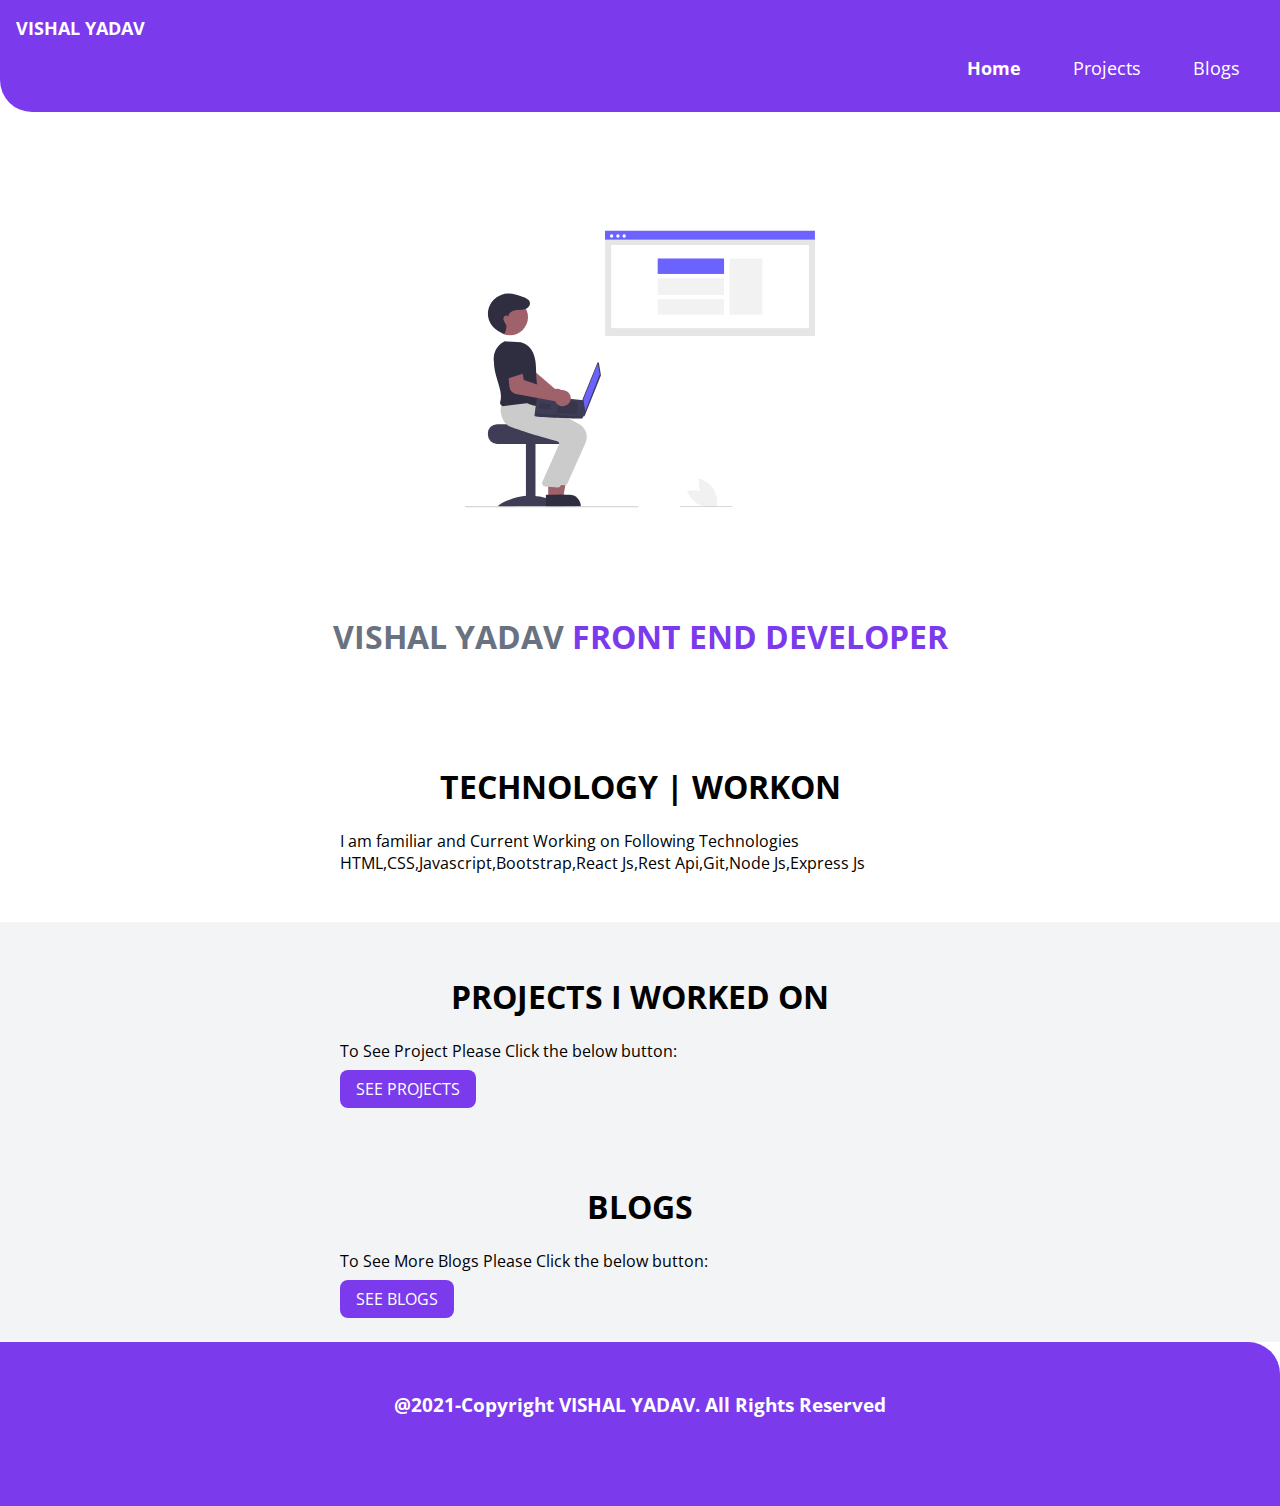
<file: index.html>
<!DOCTYPE html>
<html lang="en">
<head>
    <meta charset="UTF-8">
    <meta http-equiv="X-UA-Compatible" content="IE=edge">
    <meta name="viewport" content="width=device-width, initial-scale=1.0">
    <title>Home</title>
    <link rel="stylesheet" href="style.css">
    <link rel="stylesheet" href="https://use.fontawesome.com/releases/v5.15.3/css/all.css" integrity="sha384-SZXxX4whJ79/gErwcOYf+zWLeJdY/qpuqC4cAa9rOGUstPomtqpuNWT9wdPEn2fk" crossorigin="anonymous">
</head>
<body>
    <nav class="navigation container">
        <div class="nav-brand">
            VISHAL YADAV
        </div>
        <ul class="list-non-bullet nav-pills">
            <li class="list-item-inline">
                <a class="link link-active" href="/">Home</a>
            </li>
            <li class="list-item-inline">
                <a class="link " href="./projects.html">Projects</a>
            </li>
            <li class="list-item-inline">
                <a class="link" href="./blogs.html">Blogs</a>
            </li>
        </ul>
    </nav>
    <header class="hero">
        <img class="hero-img" src="/img/wb.svg" alt="" style="height:50vh ;width:50vw;">
        <h1 class="hero-heading">VISHAL YADAV <span class="heading-inverted">FRONT END DEVELOPER</span> </h1>
    </header>
    <section class="section">
        <div class="container container-center">
            <h1>TECHNOLOGY | WORKON</h1>
            <p>I am familiar and Current Working on Following Technologies
            HTML,CSS,Javascript,Bootstrap,React Js,Rest Api,Git,Node Js,Express Js</p>
        </div>
    </section>

    <section class="section ow">
        <div class="container container-center">
            <h1>PROJECTS I WORKED ON</h1>
            <p>To See Project Please Click the below button:</p>
            <a href="/projects.html" class="link link-primary">SEE PROJECTS</a>
        </div>
    </section>
    <section class="section ow">
        <div class="container container-center">
            <h1>BLOGS</h1>
            <p>To See More Blogs Please Click the below button:</p>
            <a href="/blogs.html" class="link link-primary">SEE BLOGS</a>
            
        </div>
    </section>
    <footer class="footer">
        <h3 class="footer-header">@2021-Copyright VISHAL YADAV. All Rights Reserved</h3>
        <ul class="social-links list-non-bullet">
            <li class="list-item-inline"> <a class="link" href="https://github.com/iamvishaldev"><i class="fab fa-github fa-2x"></i></a></li>
            <li  class="list-item-inline"> <a class="link" href="https://www.linkedin.com/in/vishal-yadav-5138391a0/"><i class="fab fa-linkedin fa-2x"></i></a></li>
            <li  class="list-item-inline"> <a class="link" href="https://www.instagram.com/vishal_yadav16_/"><i class="fab fa-instagram fa-2x"></i></a></li>
        </ul>
    </footer>
</body>
</html>
</file>
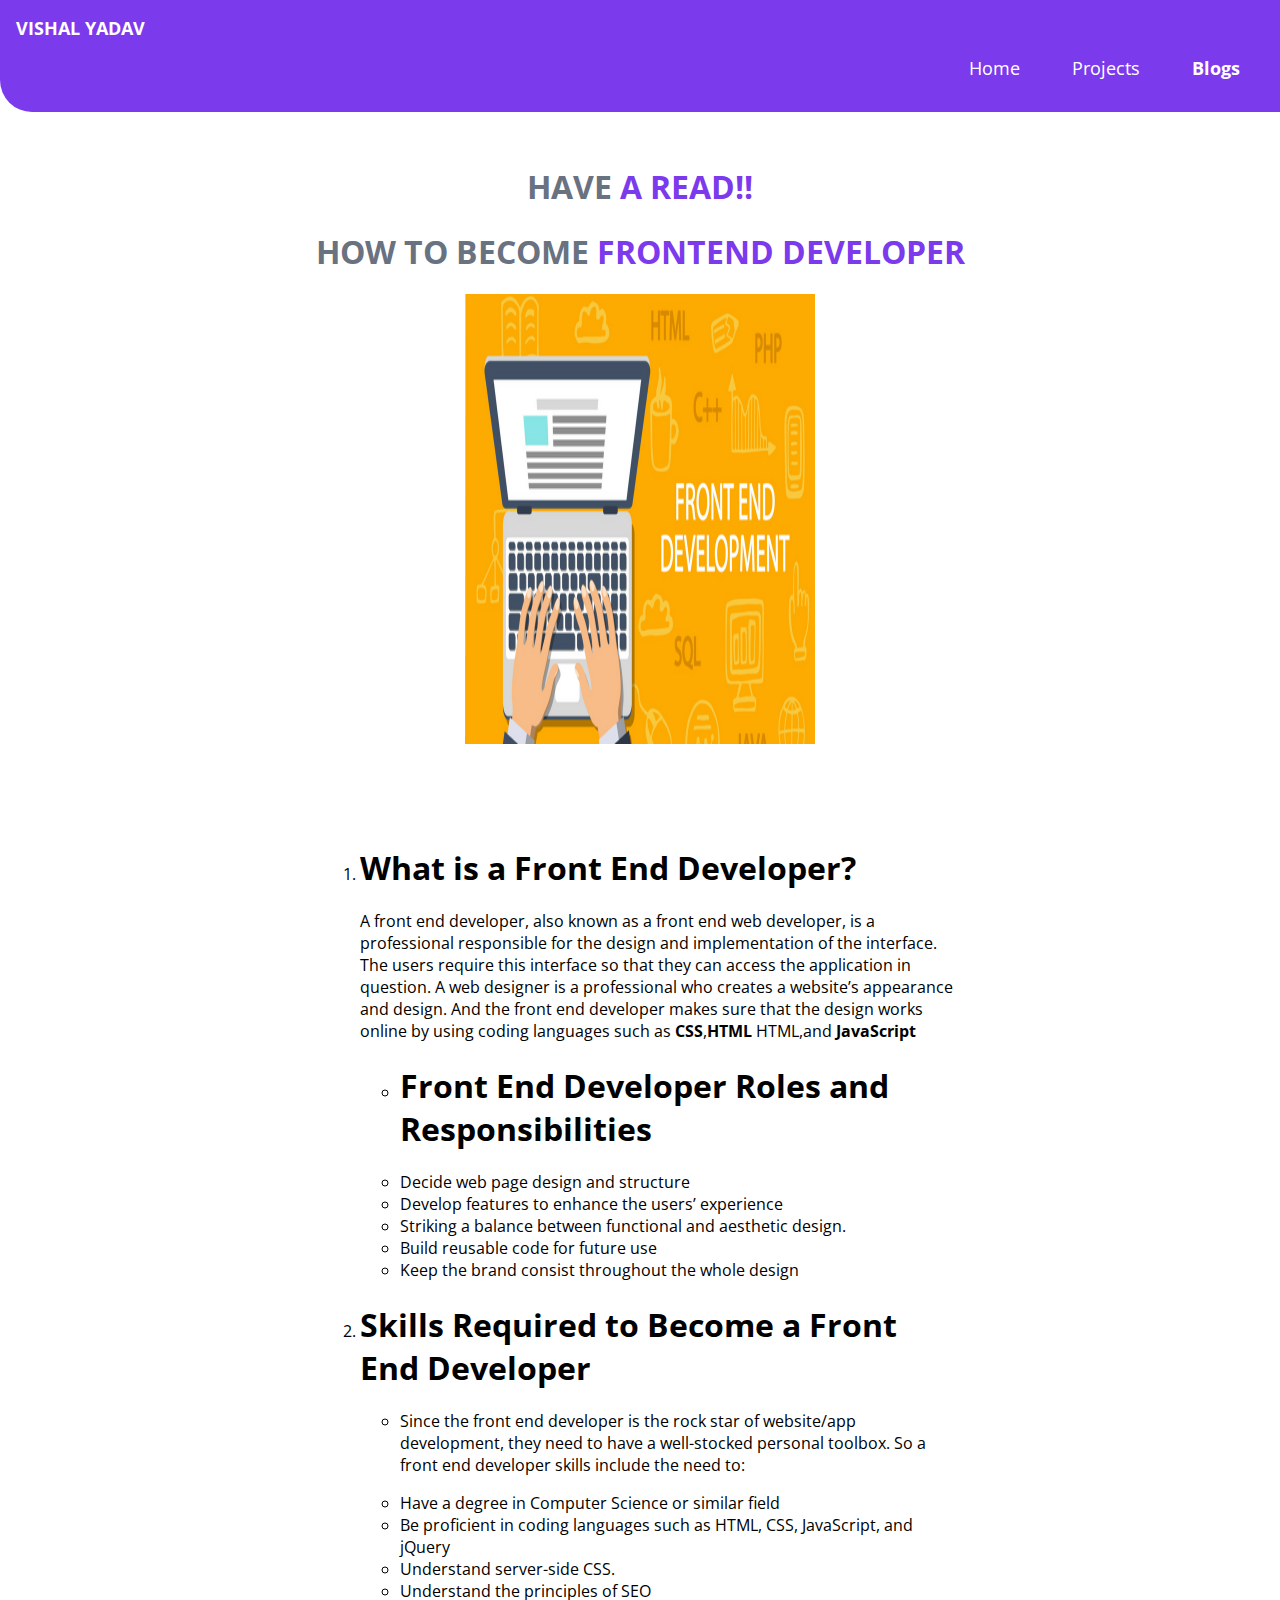
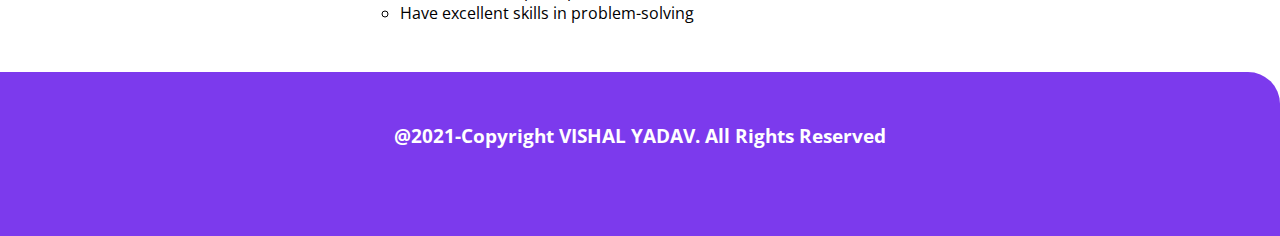
<file: blogs.html>
<!DOCTYPE html>
<html lang="en">
<head>
    <meta charset="UTF-8">
    <meta http-equiv="X-UA-Compatible" content="IE=edge">
    <meta name="viewport" content="width=device-width, initial-scale=1.0">
    <title>Blogs</title>
    <link rel="stylesheet" href="style.css">
    <link rel="stylesheet" href="https://use.fontawesome.com/releases/v5.15.3/css/all.css" integrity="sha384-SZXxX4whJ79/gErwcOYf+zWLeJdY/qpuqC4cAa9rOGUstPomtqpuNWT9wdPEn2fk" crossorigin="anonymous">

</head>
<body>
    <nav class="navigation container">
        <div class="nav-brand">
            VISHAL YADAV
        </div>
        <ul class="list-non-bullet nav-pills">
            <li class="list-item-inline">
                <a class="link " href="/">Home</a>
            </li>
            <li class="list-item-inline">
                <a class="link " href="./projects.html">Projects</a>
            </li>
            <li class="list-item-inline">
                <a class="link link-active " href="./blogs.html">Blogs</a>
            </li>
        </ul>
    </nav>
    <header class="hero">
        <h1 class="hero-heading">HAVE <span class="heading-inverted">A READ!!</span> </h1>
        <h1 class="hero-heading">HOW TO BECOME <span class="heading-inverted">FRONTEND DEVELOPER</span> </h1>
        <img class="hero-img" src="/img/Fed.png" alt="" style="height:50vh ;width:50vw;">
    </header>

    <!-- Blog Details -->

    <ol >
        <div class="container container-center padding-md">
        <li>
            <h1>What is a Front End Developer?</h1>
       
        <p> A front end developer, also known as a front end web developer, is a professional responsible for the design and implementation of the interface. The users require this interface so that they can access the application in question. A web designer is a professional who creates a website’s appearance and design. And the front end developer makes sure that the design works online by using coding languages such as <strong>CSS</strong>,<strong>HTML</strong> HTML,and <strong>JavaScript</strong> </p>
        <!-- <a href="https://replit.com/@iamvishaldev/My-first-repl#index.js" class="link link-primary">LIVE PROJECTS</a>
        <a href="https://github.com/iamvishaldev/Vishal-Cli-quiz-app" class="link link-grey">View Source</a> -->
        </li>
        <ul>
        <li>
            <h1>Front End Developer Roles and Responsibilities</h1>
            <li>Decide web page design and structure</li>
            <li>Develop features to enhance the users’ experience</li>
            <li>Striking a balance between functional and aesthetic design.</li>
            <li>Build reusable code for future use</li>
            <li>Keep the brand consist throughout the whole design</li>
        </li>
    </ul>

    <li>
        <h1>Skills Required to Become a Front End Developer</h1>
        <ul>
            <li>
                <p>Since the front end developer is the rock star of website/app development, they need to have a well-stocked personal toolbox. So a front end developer skills include the need to:</p>
    
                <li>Have a degree in Computer Science or similar field</li>
                <li>Be proficient in coding languages such as HTML, CSS, JavaScript, and jQuery</li>
                <li>Understand server-side CSS.</li>
                <li>Understand the principles of SEO</li>
                <li>Have excellent skills in problem-solving</li>
            </li>
        </ul>
    </li>
</div>
</ol>

    <footer class="footer">
        <h3 class="footer-header">@2021-Copyright VISHAL YADAV. All Rights Reserved</h3>
        <ul class="social-links list-non-bullet">
            <li class="list-item-inline"> <a class="link" href="https://github.com/iamvishaldev"><i class="fab fa-github fa-2x"></i></a></li>
            <li  class="list-item-inline"> <a class="link" href="https://www.linkedin.com/in/vishal-yadav-5138391a0/"><i class="fab fa-linkedin fa-2x"></i></a></li>
            <li  class="list-item-inline"> <a class="link" href="https://www.instagram.com/vishal_yadav16_/"><i class="fab fa-instagram fa-2x"></i></a></li>
        </ul>
    </footer>
</body>
</html>
</file>
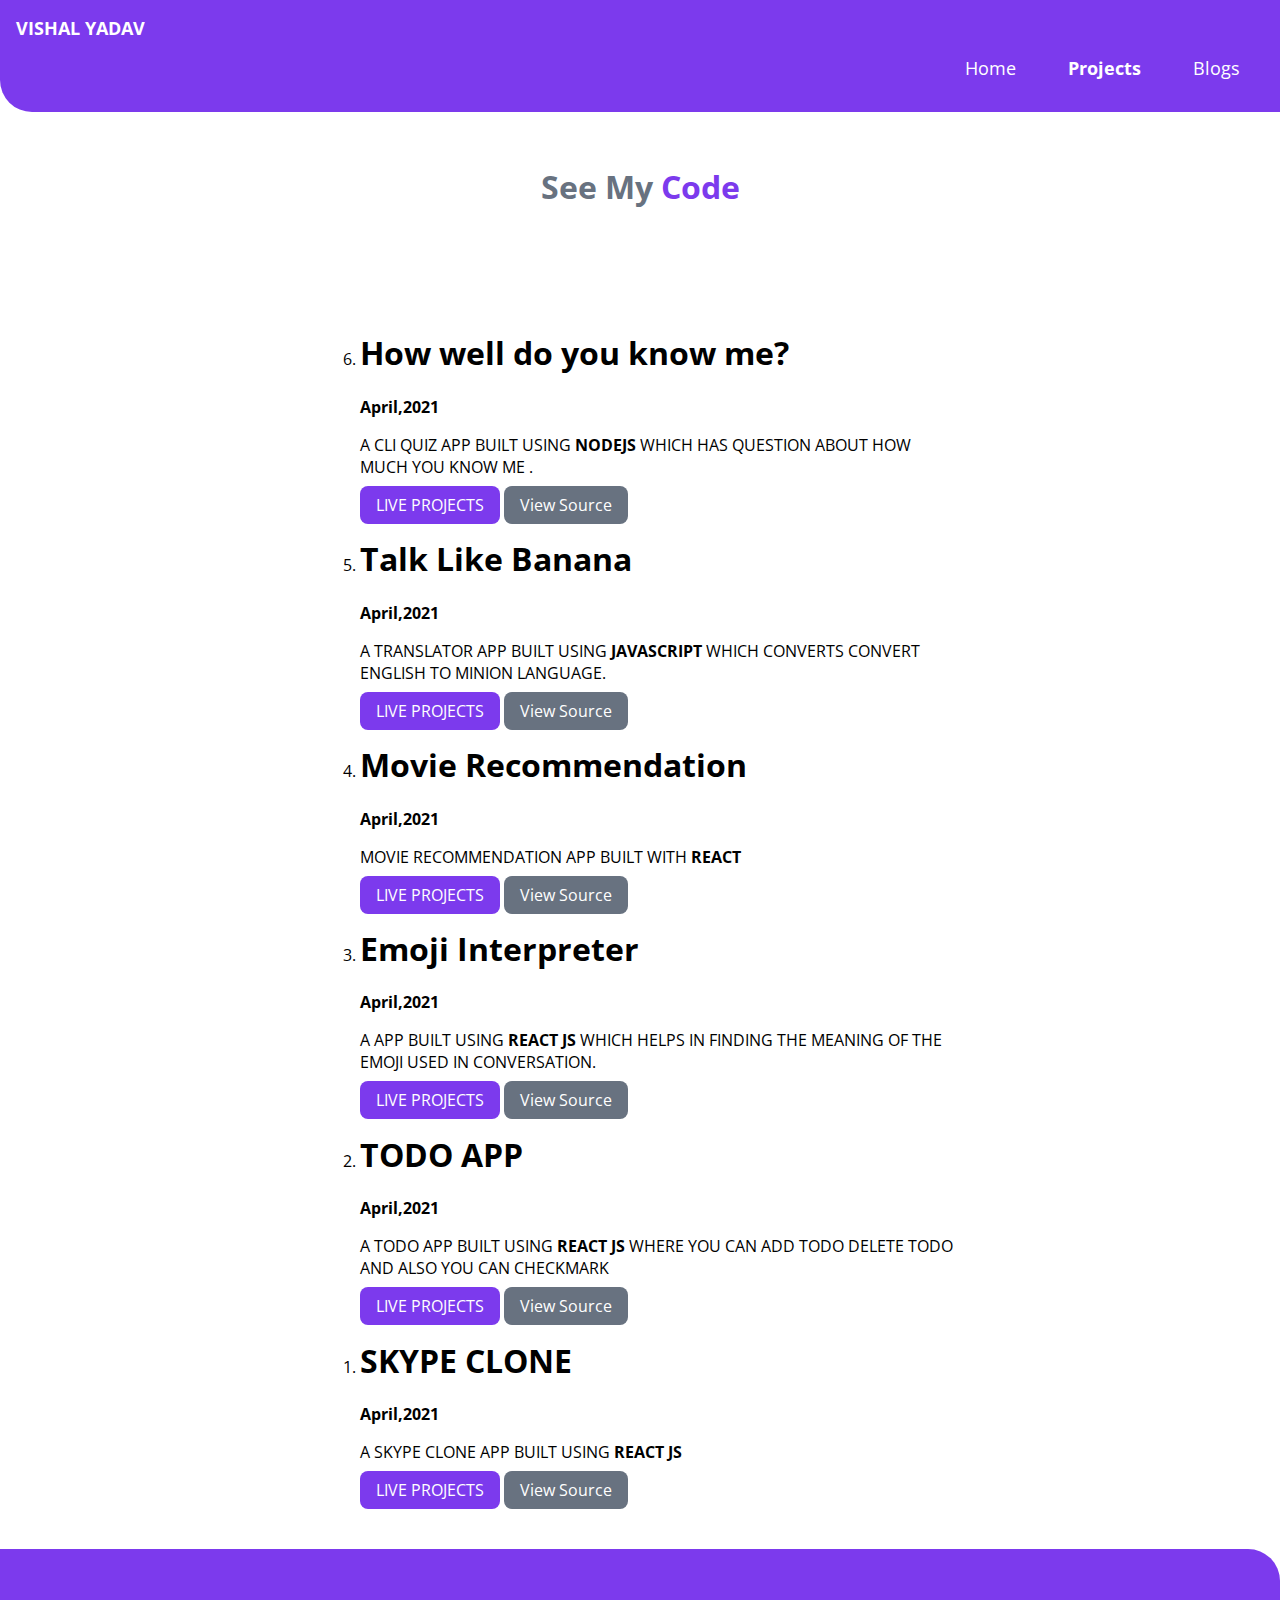
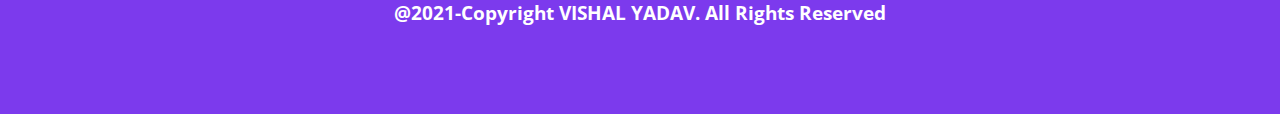
<file: projects.html>
<!DOCTYPE html>
<html lang="en">
<head>
    <meta charset="UTF-8">
    <meta http-equiv="X-UA-Compatible" content="IE=edge">
    <meta name="viewport" content="width=device-width, initial-scale=1.0">
    <title>Projects</title>
    <link rel="stylesheet" href="style.css">
    <link rel="stylesheet" href="https://use.fontawesome.com/releases/v5.15.3/css/all.css" integrity="sha384-SZXxX4whJ79/gErwcOYf+zWLeJdY/qpuqC4cAa9rOGUstPomtqpuNWT9wdPEn2fk" crossorigin="anonymous">
</head>
<body>
    <nav class="navigation container">
        <div class="nav-brand">
            VISHAL YADAV
        </div>
        <ul class="list-non-bullet nav-pills">
            <li class="list-item-inline">
                <a class="link " href="/">Home</a>
            </li>
            <li class="list-item-inline">
                <a class="link link-active" href="./projects.html">Projects</a>
            </li>
            <li class="list-item-inline">
                <a class="link " href="./blogs.html">Blogs</a>
            </li>
        </ul>
    </nav>
    <header class="hero">
        <h1 class="hero-heading">See My <span class="heading-inverted">Code</span> </h1>
    </header>

    <ol reversed>
        <div class="container container-center padding-md">
        <li>
            <h1>How well do you know me?</h1>
        <strong>April,2021</strong>
        <p> A CLI QUIZ APP BUILT USING <strong>NODEJS</strong> WHICH HAS QUESTION ABOUT HOW MUCH YOU KNOW ME .</p>
        <a href="https://replit.com/@iamvishaldev/My-first-repl#index.js" class="link link-primary">LIVE PROJECTS</a>
        <a href="https://github.com/iamvishaldev/Vishal-Cli-quiz-app" class="link link-grey">View Source</a>
        </li>
        

    <li >
        <h1>Talk Like Banana</h1>
        <strong>April,2021</strong>
        <p>A TRANSLATOR APP BUILT USING <strong>JAVASCRIPT</strong> WHICH CONVERTS CONVERT ENGLISH TO MINION LANGUAGE.</p>
        <a href="https://talklikebananas.netlify.app/" class="link link-primary">LIVE PROJECTS</a>
        <a href="https://github.com/iamvishaldev/Talk-Like-Banana" class="link link-grey">View Source</a>
    </li>

    <li>
        <h1>Movie Recommendation</h1>
        <strong>April,2021</strong>
        <p>MOVIE RECOMMENDATION APP BUILT WITH <strong>REACT</strong></p>
        <a href="https://priceless-swanson-7cdc78.netlify.app/" class="link link-primary">LIVE PROJECTS</a>
        <a href="https://github.com/iamvishaldev/Movie-Recommendation" class="link link-grey">View Source</a>
    </li>
    <li>
        <h1>Emoji Interpreter</h1>
        <strong>April,2021</strong>
        <p>A APP BUILT USING <strong>REACT JS</strong> WHICH HELPS IN FINDING THE MEANING OF THE EMOJI USED IN CONVERSATION.</p>
        <a href="https://codesandbox.io/s/github/iamvishaldev/EmojiInterpreter" class="link link-primary">LIVE PROJECTS</a>
        <a href="https://github.com/iamvishaldev/EmojiInterpreter" class="link link-grey">View Source</a>
    </li>
    <li>
        <h1>TODO APP</h1>
        <strong>April,2021</strong>
        <p>A TODO APP BUILT USING <strong>REACT JS</strong> WHERE YOU CAN ADD TODO DELETE TODO AND ALSO YOU CAN CHECKMARK</p>
        <a href="https://todo-17b41.web.app/" class="link link-primary">LIVE PROJECTS</a>
        <a href="https://github.com/iamvishaldev/MyTodo-App" class="link link-grey">View Source</a>
    </li>
    <li>
        <h1>SKYPE CLONE</h1>
        <strong>April,2021</strong>
        <p>A SKYPE CLONE APP BUILT USING <strong>REACT JS</strong></p>
        <a href="https://fervent-knuth-076a2d.netlify.app/" class="link link-primary">LIVE PROJECTS</a>
        <a href="https://github.com/iamvishaldev/newSkypeClone" class="link link-grey">View Source</a>
    </li>
</div>
</ol>

    <footer class="footer">
        <h3 class="footer-header">@2021-Copyright VISHAL YADAV. All Rights Reserved</h3>
        <ul class="social-links list-non-bullet">
            <li class="list-item-inline"> <a class="link" href="https://github.com/iamvishaldev"><i class="fab fa-github fa-2x"></i></a></li>
            <li  class="list-item-inline"> <a class="link" href="https://www.linkedin.com/in/vishal-yadav-5138391a0/"><i class="fab fa-linkedin fa-2x"></i></a></li>
            <li  class="list-item-inline"> <a class="link" href="https://www.instagram.com/vishal_yadav16_/"><i class="fab fa-instagram fa-2x"></i></a></li>
        </ul>
    </footer>
</body>
</html>
</file>
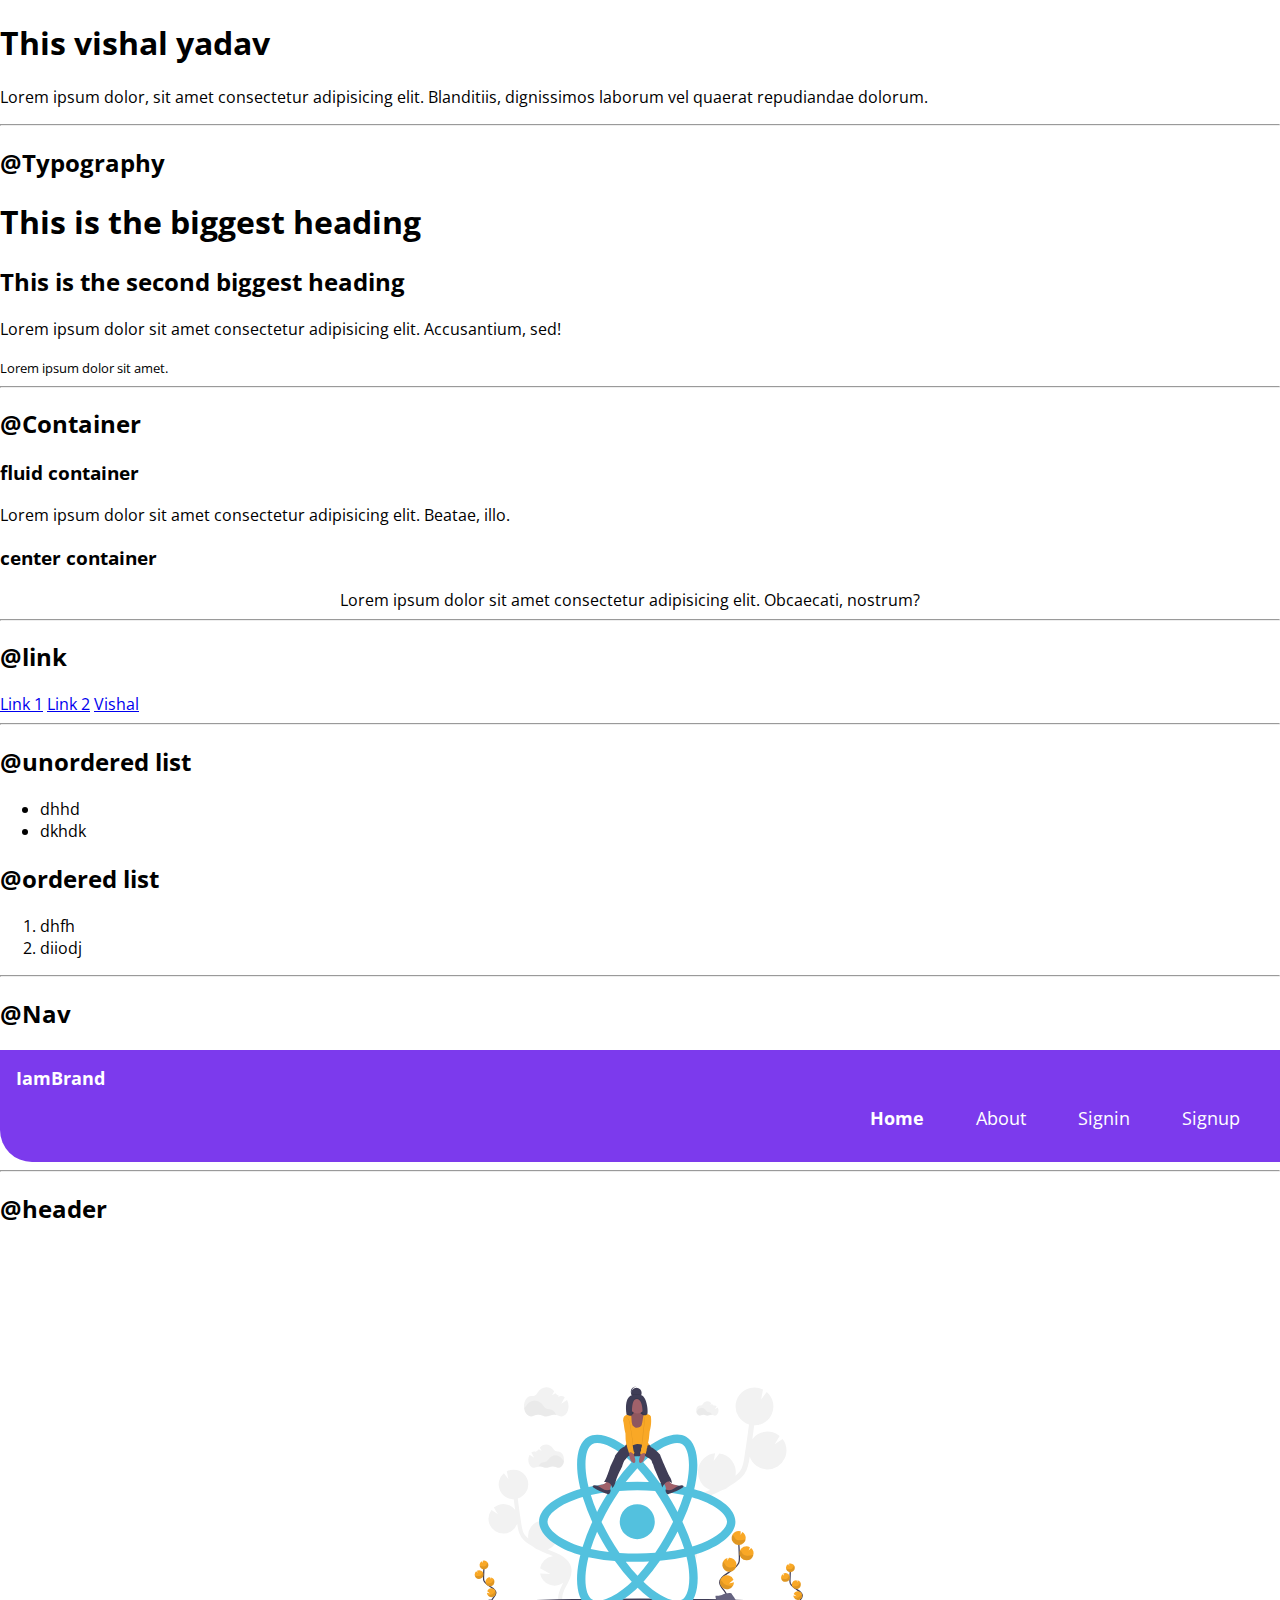
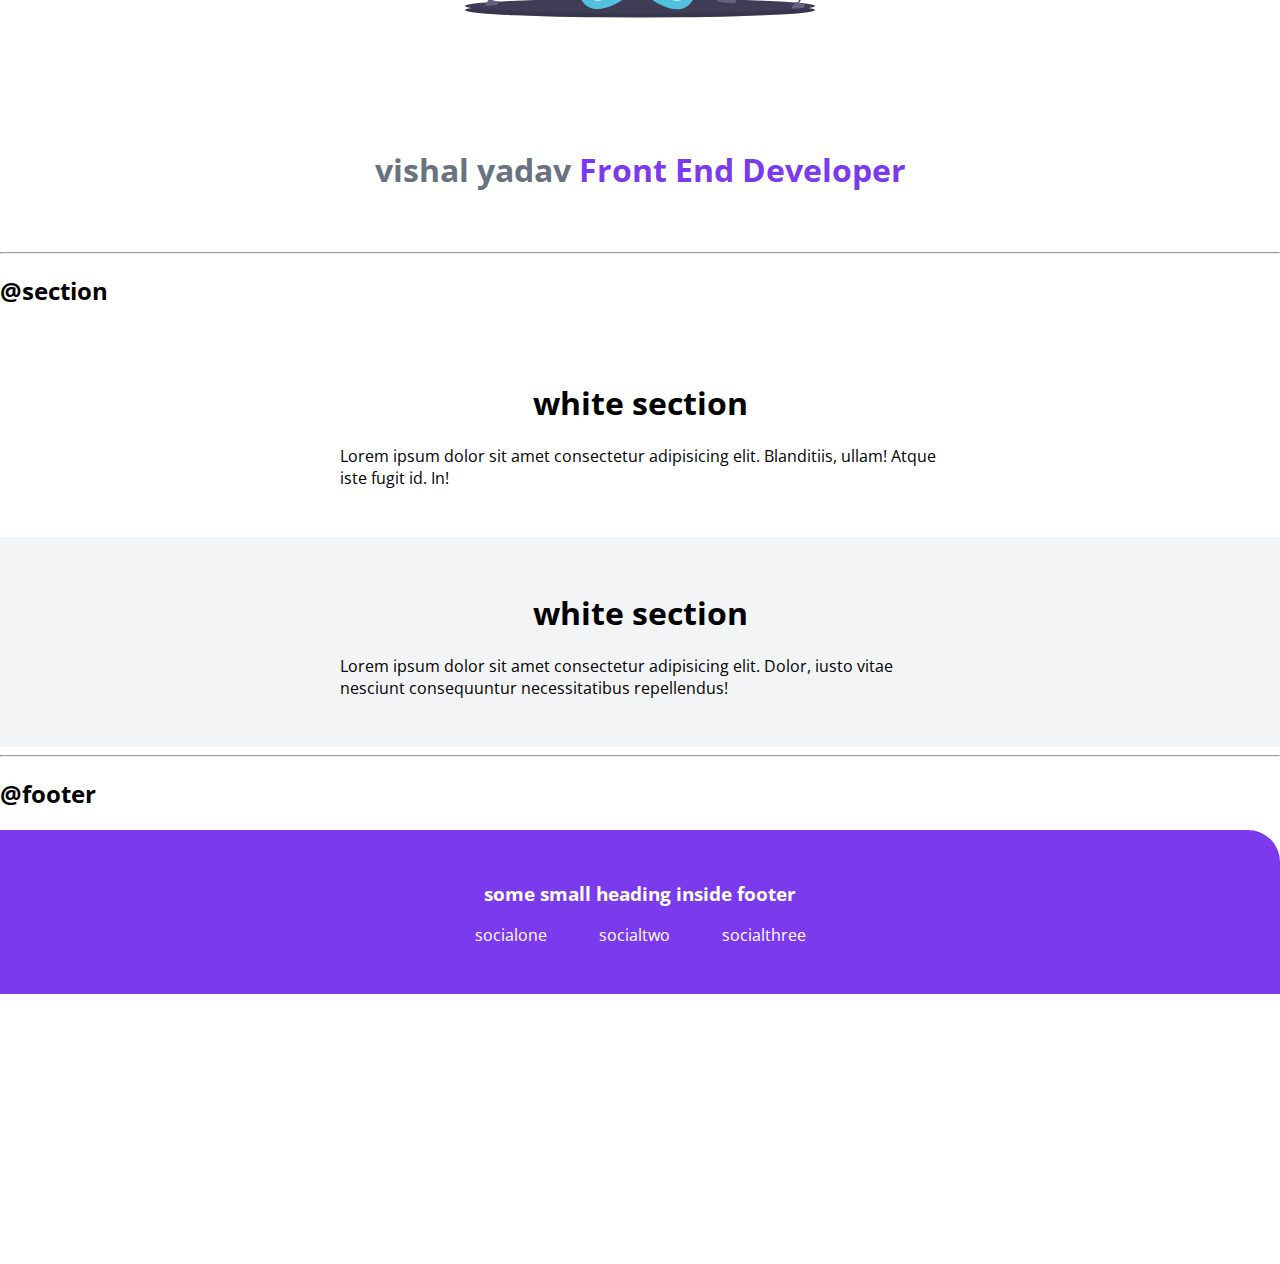
<file: lib/components.html>
<!DOCTYPE html>
<html lang="en">

<head>
    <meta charset="UTF-8">
    <meta http-equiv="X-UA-Compatible" content="IE=edge">
    <meta name="viewport" content="width=device-width, initial-scale=1.0">
    <title>Vishal Portfolio</title>
    <link rel="stylesheet" href="/style.css">
</head>

<body>
    <h1>This vishal yadav</h1>
    <p>Lorem ipsum dolor, sit amet consectetur adipisicing elit. Blanditiis, dignissimos laborum vel quaerat repudiandae
        dolorum.</p>
    <hr>

    <h2>@Typography</h2>
    <h1>This is the biggest heading</h1>
    <h2>This is the second biggest heading</h2>
    <p>Lorem ipsum dolor sit amet consectetur adipisicing elit. Accusantium, sed!</p>
    <small>Lorem ipsum dolor sit amet.</small>

    <hr>

    <h2>@Container</h2>
    <h3>fluid container</h3>
    <div class="container-fluid">Lorem ipsum dolor sit amet consectetur adipisicing elit. Beatae, illo.</div>

    <h3>center container</h3>
    <div class="container container-center">Lorem ipsum dolor sit amet consectetur adipisicing elit. Obcaecati, nostrum?
    </div>
    <hr>

    <h2>@link</h2>
    <a href="#">Link 1</a> <a href="#">Link 2</a>
    <a href="https://google.com">Vishal</a>

    <hr>
    <h2>@unordered list</h2>
    <ul>
        <li>dhhd</li>
        <li>dkhdk</li>
    </ul>

    <h2>@ordered list</h2>
    <ol>
        <li>dhfh</li>
        <li>diiodj</li>
    </ol>

    <hr>
    <h2>@Nav</h2>
    <nav class="navigation container">
        <div class="nav-brand">
            IamBrand
        </div>
        <ul class="list-non-bullet nav-pills">
            <li class="list-item-inline">
                <a class="link link-active" href="/">Home</a>
            </li>
            <li class="list-item-inline">
                <a class="link" href="/">About</a>
            </li>
            <li class="list-item-inline">
                <a class="link" href="/">Signin</a>
            </li>
            <li class="list-item-inline">
                <a class="link" href="/">Signup</a>
            </li>
        </ul>
    </nav>
    <hr>
    <h2>@header</h2>
    <header class="hero">
        <img class="hero-img" src="/img/react.svg" alt="" style="height:50vh ;width:50vw;">
        <h1 class="hero-heading">vishal yadav <span class="heading-inverted">Front End Developer</span> </h1>
    </header>

    <hr>
    <h2>@section</h2>
    <section class="section">
        <div class="container container-center">
            <h1>white section</h1>
            <p>Lorem ipsum dolor sit amet consectetur adipisicing elit. Blanditiis, ullam! Atque iste fugit id. In!</p>
        </div>
    </section>

    <section class="section ow">
        <div class="container container-center">
            <h1>white section</h1>
            <p>Lorem ipsum dolor sit amet consectetur adipisicing elit. Dolor, iusto vitae nesciunt consequuntur
                necessitatibus repellendus!</p>
        </div>

    </section>

    <hr>
    <h2>@footer</h2>
    <footer class="footer">
        <h3 class="footer-header">some small heading inside footer</h3>
        <ul class="social-links list-non-bullet">
            <li class="list-item-inline"> <a class="link" href="/"> socialone</a></li>
            <li  class="list-item-inline"> <a class="link" href="/">socialtwo</a></li>
            <li  class="list-item-inline"> <a class="link" href="/">socialthree</a></li>
        </ul>
    </footer>

    <div style="height:30vh">

    </div>
</body>

</html>
</file>
<file: style.css>
@import url('https://fonts.googleapis.com/css2?family=Open+Sans:wght@300;400;600;700;800&display=swap');

:root {
    --primary-color: #7C3AED;
    --dark-gray: #687280;
    --off-white:#F3F4F6;
}

body {
    font-family: 'Open Sans', sans-serif;
    margin: 0px;
}

.container {
    padding-left: 1rem;
    padding-right: 1rem;
}

.container-center {
    max-width: 600px;
    margin: auto;
}
/* space */
.padding-md{
    padding: 2rem;
}
/* Links */
.link {
    text-decoration: none;
    padding: 0.5rem 1rem;
}

.link-primary{
    background-color: var(--primary-color);
    border-radius: 0.5rem;
    color: white;
}

.link-grey{
    background-color: var(--dark-gray);
    border-radius: 0.5rem;
    color: white;
}

/* lists */

.list-non-bullet {
    list-style: none;
}

.list-item-inline {
    display: inline;
    padding: 0rem 0.5rem
}

/* navigation */

.navigation {
    background-color: var(--primary-color);
    color: white;
    padding: 1rem;
    border-bottom-left-radius: 2rem;

}

.navigation .nav-brand {
    font-weight: bold;
    font-size: 1.1rem;
}

.navigation .nav-pills {
    text-align: right;
}

.navigation .link-active {
    font-weight: bold;
}

.navigation .link {
    color: white;
    font-size: 1.1rem;
}

/* header */
.hero {
    padding: 2rem
}

.hero .hero-img {
    max-width: 350px;
    display: block;
    margin: auto;
}

.hero .hero-heading {
    color: var(--dark-gray);
    text-align: center;

}

.hero .hero-heading .heading-inverted {
    color: var(--primary-color);
}

/* sections */
.section{
    padding: 2rem;
}
.section h1 {
    text-align: center;
    
}

 .ow{
    background-color: var(--off-white);
}

/* footer */
.footer{
    background-color: var(--primary-color);
    padding: 2rem ;
    text-align: center;
    color: white;
    border-top-right-radius: 2rem;
}

.footer .link{
    color: white;
}

.footer ul{
    padding-inline-start: 0px;
}
</file>
